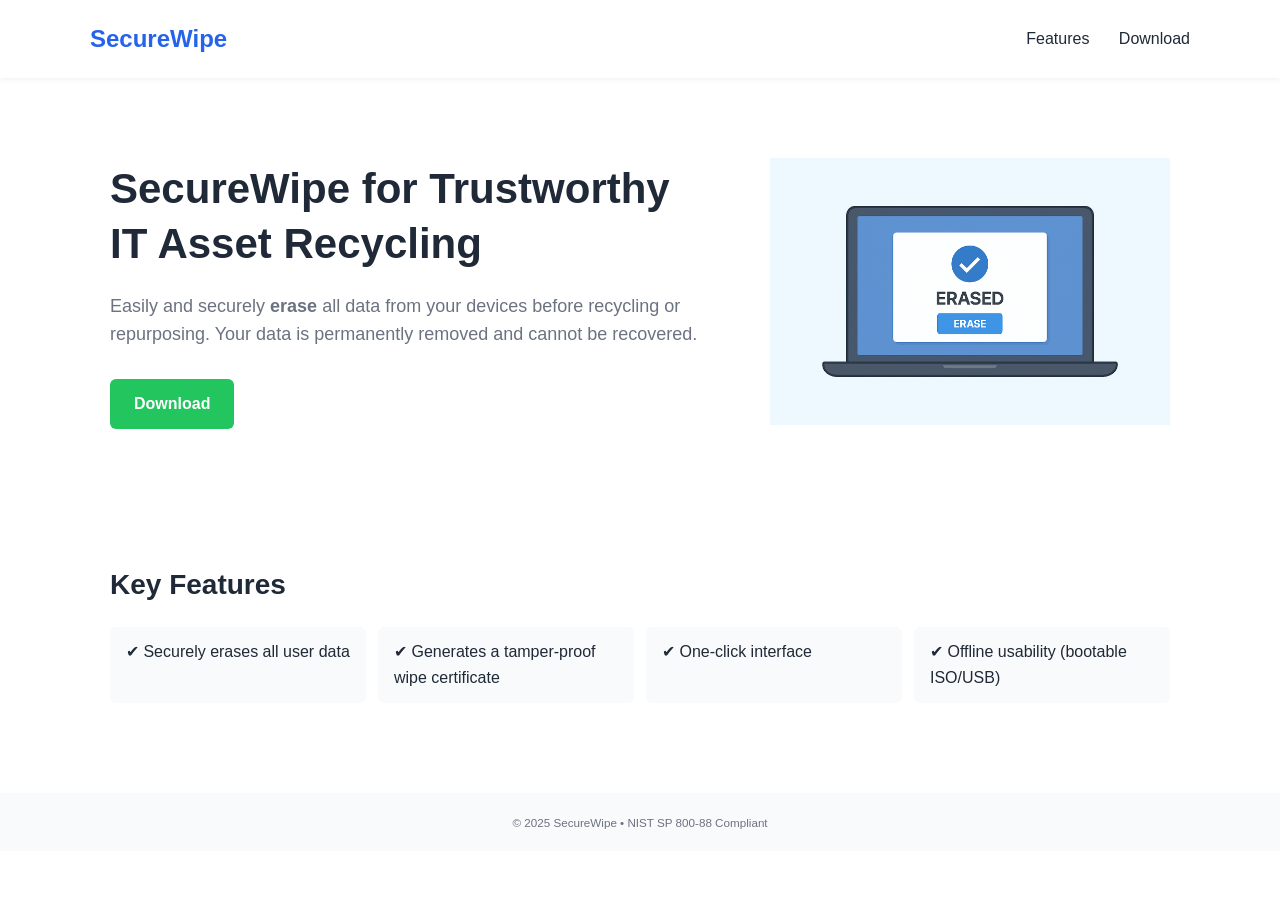
<file: index.html>
<!DOCTYPE html>
<html lang="en">
<head>
  <meta charset="UTF-8" />
  <meta name="viewport" content="width=device-width, initial-scale=1.0" />
  <title>SecureWipe</title>
  <link rel="stylesheet" href="styles.css" />
</head>
<body>
  <!-- Navbar -->
  <header class="navbar">
    <div class="container nav-inner">
      <a href="index.html" class="logo">SecureWipe</a>
      <nav class="nav-links">
        <a href="#features">Features</a>
        <a href="download.html">Download</a>
      </nav>
    </div>
  </header>

  <!-- Hero Section -->
  <section class="hero">
    <div class="container hero-content">
      <div class="hero-text">
        <h1>SecureWipe for Trustworthy IT Asset Recycling</h1>
        <p>Easily and securely <strong>erase</strong> all data from your devices before recycling or repurposing. Your data is permanently removed and cannot be recovered.</p>
        <a href="download.html" class="btn">Download</a>
      </div>
      <div class="hero-image">
        <img src="laptop.png" alt="Laptop showing data wipe" />
      </div>
    </div>
  </section>

  <!-- Features Section -->
  <section id="features" class="features">
    <div class="container">
      <h2>Key Features</h2>
      <ul>
        <li>✔ Securely erases all user data</li>
        <li>✔ Generates a tamper-proof wipe certificate</li>
        <li>✔ One-click interface</li>
        <li>✔ Offline usability (bootable ISO/USB)</li>
      </ul>
    </div>
  </section>

  <!-- Footer -->
  <footer class="site-footer">
    <div class="container">
      <small>© 2025 SecureWipe • NIST SP 800-88 Compliant</small>
    </div>
  </footer>
</body>
</html>
</file>
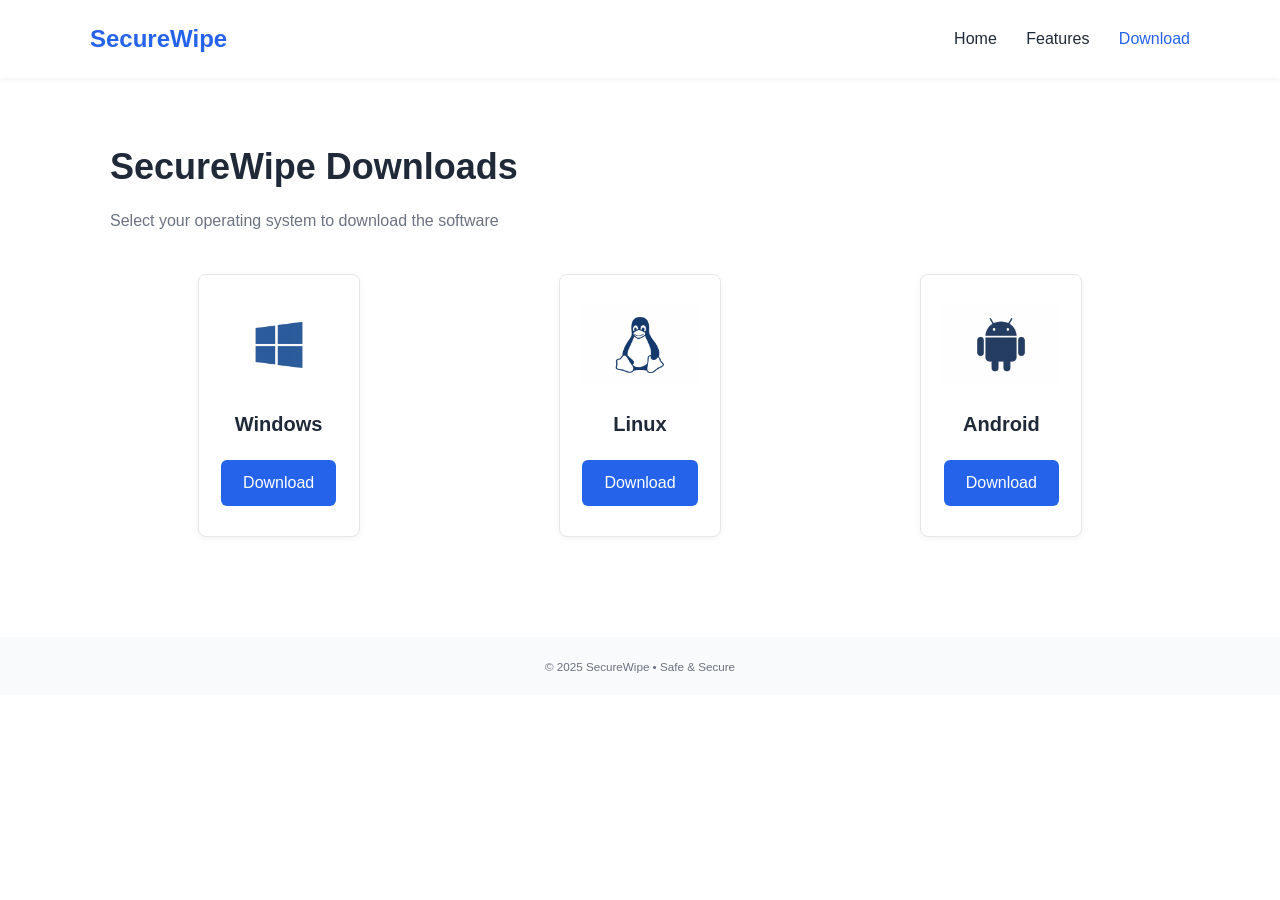
<file: download.html>
<!DOCTYPE html>
<html lang="en">
<head>
  <meta charset="UTF-8">
  <meta name="viewport" content="width=device-width, initial-scale=1.0">
  <title>Download - SecureWipe</title>
  <link rel="stylesheet" href="styles.css" />
</head>
<body>
  <!-- Navbar -->
  <header class="navbar">
    <div class="container nav-inner">
      <a href="index.html" class="logo">SecureWipe</a>
      <nav class="nav-links">
        <a href="index.html">Home</a>
        <a href="#features">Features</a>
        <a href="download.html" class="active">Download</a>
      </nav>
    </div>
  </header>

  <!-- Download Section -->
  <section class="download-section">
    <div class="container">
      <h1>SecureWipe Downloads</h1>
      <p>Select your operating system to download the software</p>

      <div class="download-cards">
        <div class="card">
          <img src="windows.png" alt="Windows" />
          <h3>Windows</h3>
          <a href="files/SecureWipe_Windows.exe" class="btn btn-blue" onclick="showThankYou(event)">Download</a>
        </div>
        <div class="card">
          <img src="linux.png" alt="Linux" />
          <h3>Linux</h3>
          <a href="files/SecureWipe_Linux.deb" class="btn btn-blue" onclick="showThankYou(event)">Download</a>
        </div>
        <div class="card">
          <img src="android.png" alt="Android" />
          <h3>Android</h3>
          <a href="files/SecureWipe_Android.apk" class="btn btn-blue" onclick="showThankYou(event)">Download</a>
        </div>
      </div>
    </div>
  </section>

  <footer class="site-footer">
    <div class="container">
      <small>© 2025 SecureWipe • Safe & Secure</small>
    </div>
  </footer>

  <script>
  function showThankYou(event) {
    event.preventDefault(); // Stop immediate download
    const fileUrl = event.currentTarget.getAttribute('href');

    // Open thank you page
    window.location.href = "thankyou.html";

    // Trigger download in background after 500ms
    setTimeout(() => {
      const link = document.createElement('a');
      link.href = fileUrl;
      link.download = '';
      document.body.appendChild(link);
      link.click();
      document.body.removeChild(link);
    }, 500);
  }
  </script>
</body>
</html>
</file>
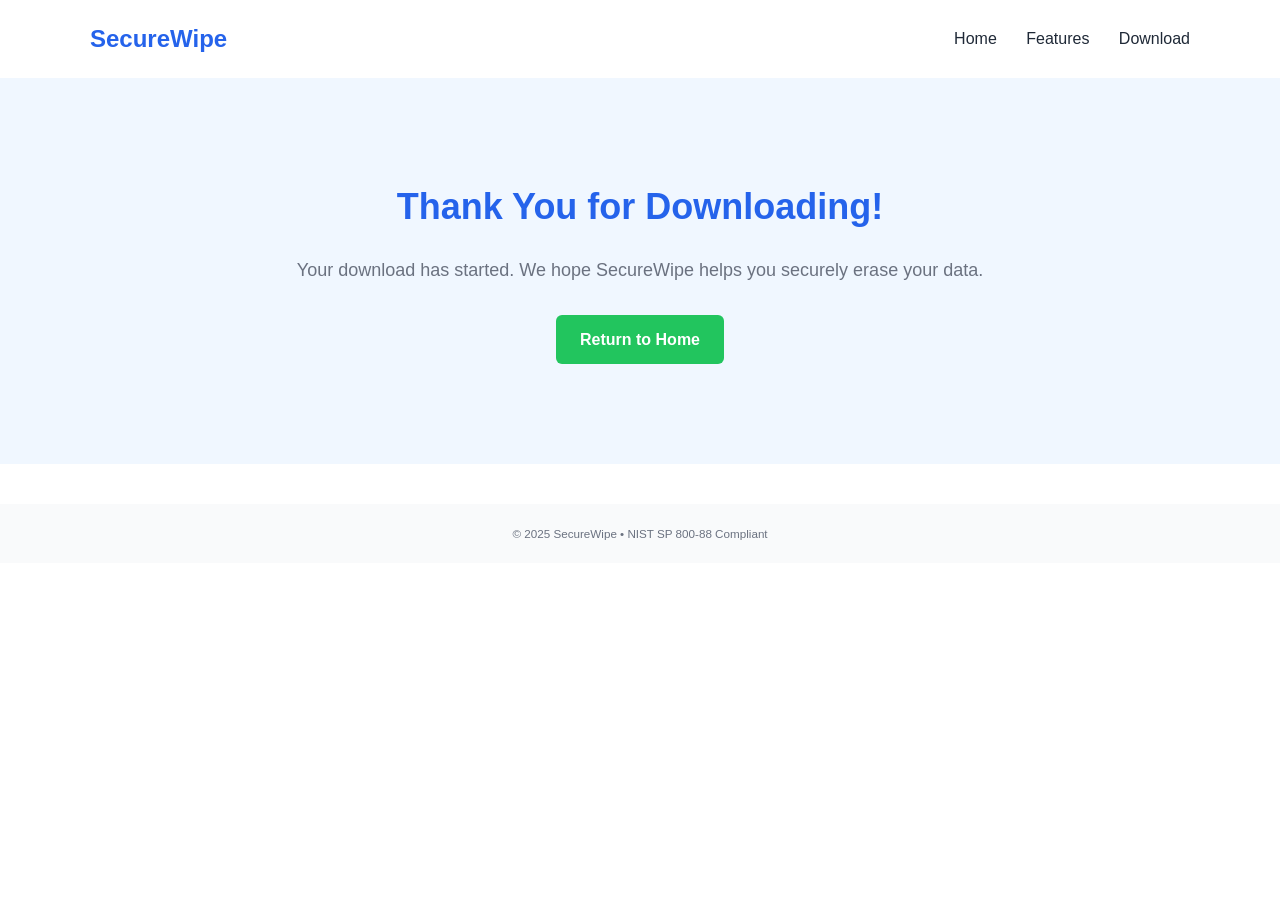
<file: thankyou.html>
<!DOCTYPE html>
<html lang="en">
<head>
  <meta charset="UTF-8">
  <meta name="viewport" content="width=device-width, initial-scale=1.0">
  <title>Thank You - SecureWipe</title>
  <link rel="stylesheet" href="styles.css">
</head>
<body>
  <!-- Navbar -->
  <header class="navbar">
    <div class="container nav-inner">
      <a href="index.html" class="logo">SecureWipe</a>
      <nav class="nav-links">
        <a href="index.html">Home</a>
        <a href="index.html#features">Features</a>
        <a href="download.html">Download</a>
      </nav>
    </div>
  </header>

  <!-- Thank You Section -->
  <section class="thankyou-section">
    <div class="container">
      <h1>Thank You for Downloading!</h1>
      <p>Your download has started. We hope SecureWipe helps you securely erase your data.</p>
      <a href="index.html" class="btn">Return to Home</a>
    </div>
  </section>

  <footer class="site-footer">
    <div class="container">
      <small>© 2025 SecureWipe • NIST SP 800-88 Compliant</small>
    </div>
  </footer>
</body>
</html>
</file>
<file: styles.css>
:root {
  --primary: #2563eb;
  --green: #22c55e;
  --text: #1f2937;
  --muted: #6b7280;
  --bg-light: #f9fafb;
  --container: 1100px;
}

* {
  box-sizing: border-box;
  margin: 0;
  padding: 0;
}

body {
  font-family: Arial, Helvetica, sans-serif;
  color: var(--text);
  line-height: 1.6;
  background: white;
}

/* Container */
.container {
  max-width: var(--container);
  margin: 0 auto;
  padding: 0 20px;
}

/* Navbar */
.navbar {
  background: #fff;
  box-shadow: 0 2px 5px rgba(0,0,0,0.05);
}
.nav-inner {
  display: flex;
  justify-content: space-between;
  align-items: center;
  padding: 20px 0;
}
.logo {
  font-size: 24px;
  font-weight: bold;
  color: var(--primary);
  text-decoration: none;
}
.nav-links a {
  margin-left: 25px;
  text-decoration: none;
  color: var(--text);
  font-weight: 500;
}
.nav-links a.active,
.nav-links a:hover {
  color: var(--primary);
}

/* Hero Section */
.hero {
  display: flex;
  align-items: center;
  justify-content: space-between;
  padding: 80px 0;
  gap: 40px;
}
.hero-content {
  display: flex;
  align-items: center;
  justify-content: space-between;
  gap: 40px;
  width: 100%;
}
.hero-text {
  max-width: 600px;
}
.hero-text h1 {
  font-size: 42px;
  line-height: 1.3;
  margin-bottom: 20px;
}
.hero-text p {
  font-size: 18px;
  margin-bottom: 30px;
  color: var(--muted);
}
.hero-image img {
  max-width: 400px;
}

/* Buttons */
.btn {
  display: inline-block;
  padding: 12px 24px;
  background: var(--green);
  color: white;
  font-weight: bold;
  border-radius: 6px;
  text-decoration: none;
}
.btn:hover { background: #16a34a; }

/* Features Section */
.features {
  padding: 50px 0;
}
.features h2 {
  font-size: 28px;
  margin-bottom: 20px;
  text-align: left;
}
.features ul {
  list-style: none;
  display: grid;
  grid-template-columns: repeat(auto-fit, minmax(240px, 1fr));
  gap: 12px;
  padding: 0;
}
.features li {
  background: var(--bg-light);
  padding: 12px 16px;
  border-radius: 6px;
  font-weight: 500;
}

/* Download Section */
.download-section {
  padding: 60px 0;
}
.download-section h1 {
  font-size: 36px;
  margin-bottom: 12px;
  text-align: left;
}
.download-section p {
  color: var(--muted);
  margin-bottom: 40px;
  text-align: left;
}
.download-cards {
  display: grid;
  grid-template-columns: repeat(auto-fit, minmax(260px, 1fr));
  gap: 24px;
  justify-items: center;
}
.download-cards .card {
  background: white;
  border: 1px solid #e5e7eb;
  border-radius: 8px;
  padding: 30px 20px;
  text-align: center;
  box-shadow: 0 2px 6px rgba(0,0,0,0.05);
  transition: transform 0.2s;
}
.download-cards .card:hover { transform: translateY(-5px); }
.download-cards .card img { height: 80px; margin-bottom: 16px; }
.download-cards .card h3 { font-size: 20px; margin-bottom: 20px; }
.btn-blue {
  background: var(--primary);
  padding: 10px 22px;
  color: #fff;
  border-radius: 6px;
  text-decoration: none;
  font-weight: 500;
}
.btn-blue:hover { background: #1e40af; }

/* Footer */
.site-footer { 
  text-align: center; 
  padding: 18px 0; 
  background: var(--bg-light); 
  margin-top: 40px; 
  font-size: 14px; 
  color: var(--muted); 
}

/* Responsive */
@media (max-width: 768px) {
  .hero {
    flex-direction: column;
    text-align: center;
  }
  .hero-image img {
    max-width: 260px;
  }
  .hero-text h1 {
    font-size: 28px;
  }
  .features h2, .download-section h1, .download-section p {
    text-align: center;
  }
  .download-cards {
    justify-items: center;
  }
}
.thankyou-section {
  padding: 100px 20px;
  text-align: center;
  background: #f0f7ff;
}
.thankyou-section h1 {
  font-size: 36px;
  margin-bottom: 20px;
  color: var(--primary);
}
.thankyou-section p {
  font-size: 18px;
  margin-bottom: 30px;
  color: var(--muted);
}
</file>
